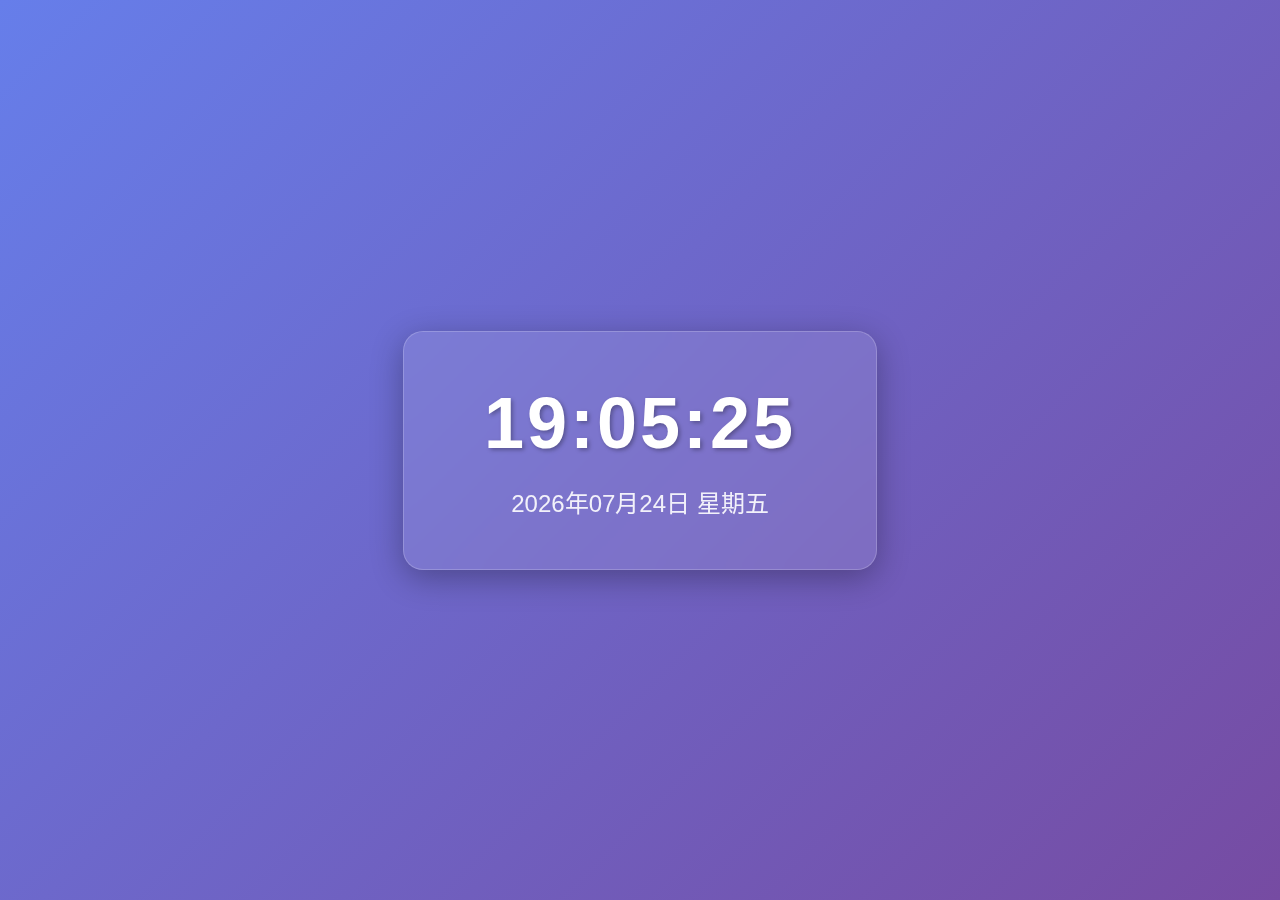
<file: clock.html>
<!DOCTYPE html>
<html lang="zh-CN">
<head>
    <meta charset="UTF-8">
    <meta name="viewport" content="width=device-width, initial-scale=1.0">
    <title>简单时钟</title>
    <style>
        body {
            margin: 0;
            padding: 0;
            display: flex;
            justify-content: center;
            align-items: center;
            min-height: 100vh;
            background: linear-gradient(135deg, #667eea 0%, #764ba2 100%);
            font-family: 'Arial', sans-serif;
        }

        .clock-container {
            background: rgba(255, 255, 255, 0.1);
            backdrop-filter: blur(10px);
            padding: 50px 80px;
            border-radius: 20px;
            box-shadow: 0 8px 32px rgba(0, 0, 0, 0.3);
            border: 1px solid rgba(255, 255, 255, 0.2);
        }

        .clock {
            font-size: 72px;
            color: white;
            text-align: center;
            font-weight: bold;
            letter-spacing: 3px;
            text-shadow: 2px 2px 4px rgba(0, 0, 0, 0.3);
        }

        .date {
            font-size: 24px;
            color: rgba(255, 255, 255, 0.9);
            text-align: center;
            margin-top: 20px;
        }
    </style>
</head>
<body>
    <div class="clock-container">
        <div class="clock" id="clock">00:00:00</div>
        <div class="date" id="date"></div>
    </div>

    <script>
        function updateClock() {
            const now = new Date();

            const hours = String(now.getHours()).padStart(2, '0');
            const minutes = String(now.getMinutes()).padStart(2, '0');
            const seconds = String(now.getSeconds()).padStart(2, '0');

            const timeString = `${hours}:${minutes}:${seconds}`;
            document.getElementById('clock').textContent = timeString;

            const year = now.getFullYear();
            const month = String(now.getMonth() + 1).padStart(2, '0');
            const day = String(now.getDate()).padStart(2, '0');
            const weekdays = ['星期日', '星期一', '星期二', '星期三', '星期四', '星期五', '星期六'];
            const weekday = weekdays[now.getDay()];

            const dateString = `${year}年${month}月${day}日 ${weekday}`;
            document.getElementById('date').textContent = dateString;
        }

        updateClock();
        setInterval(updateClock, 1000);
    </script>
</body>
</html>
</file>
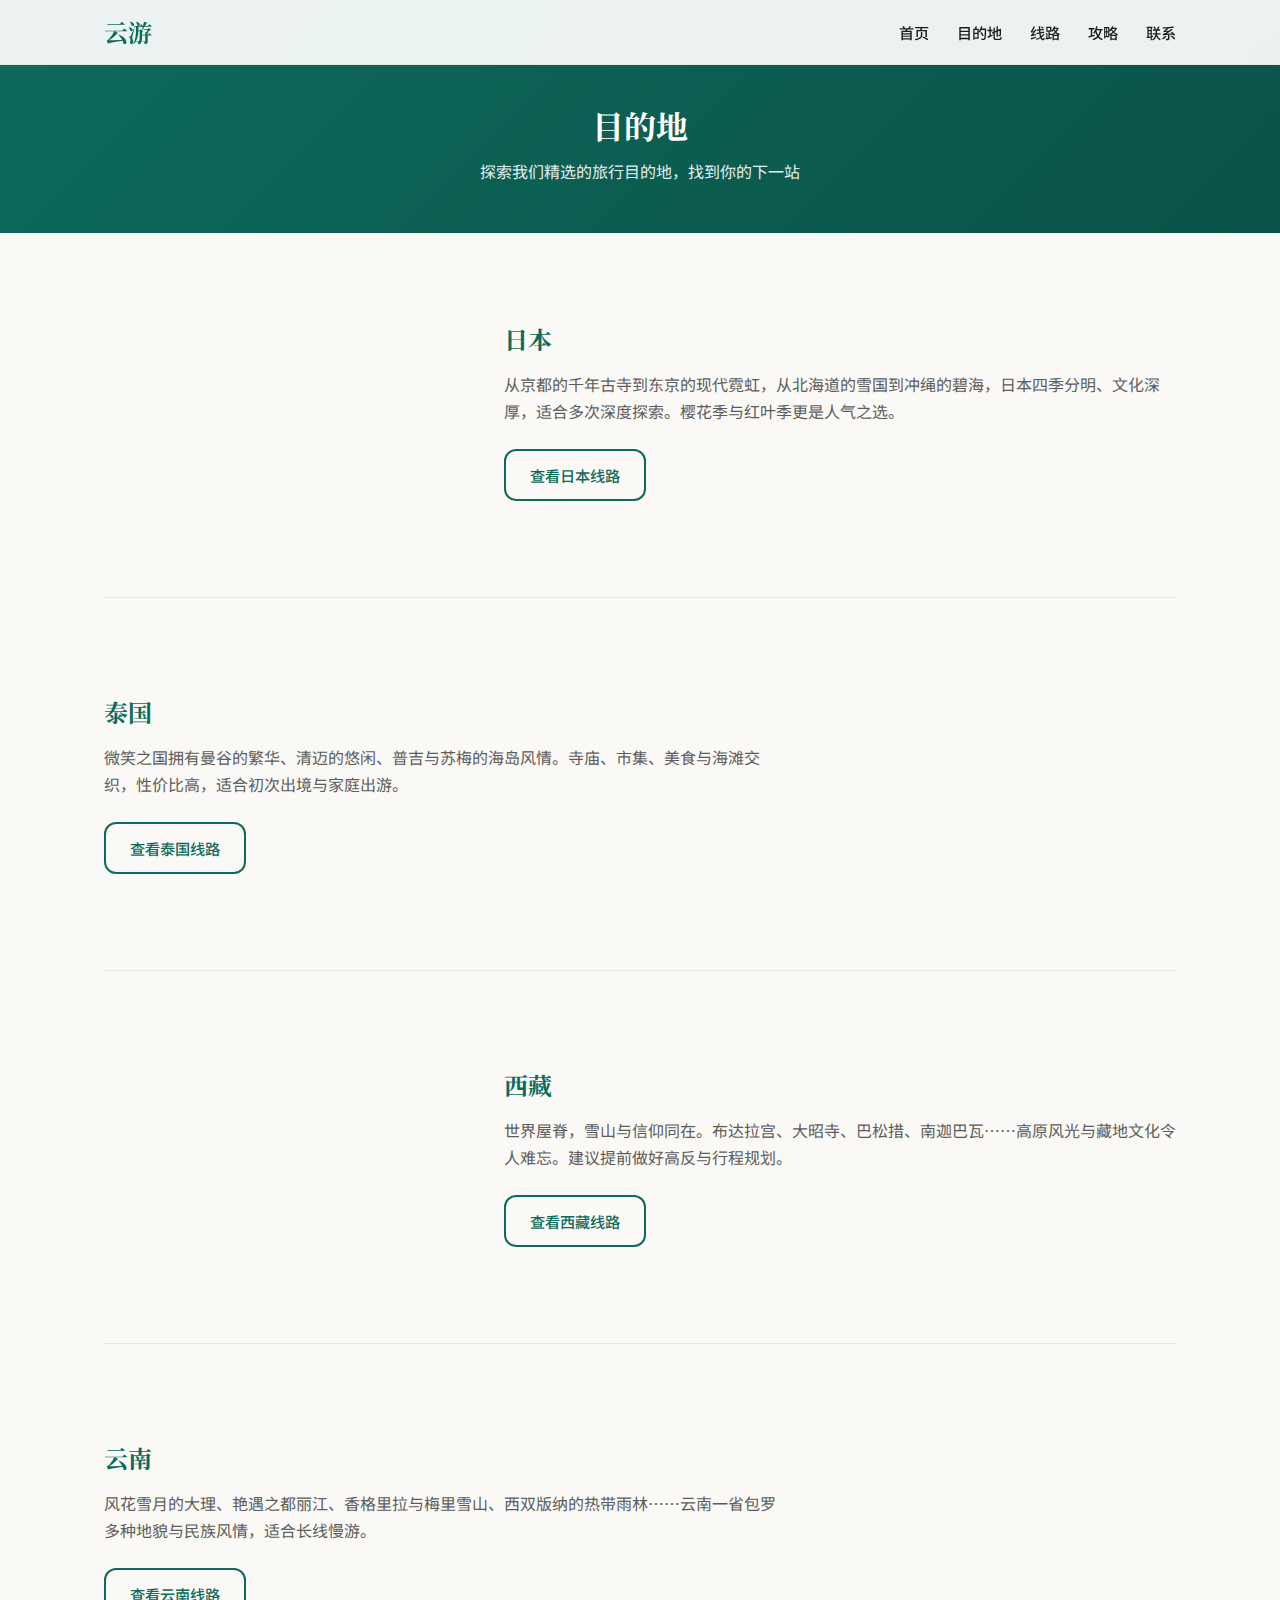
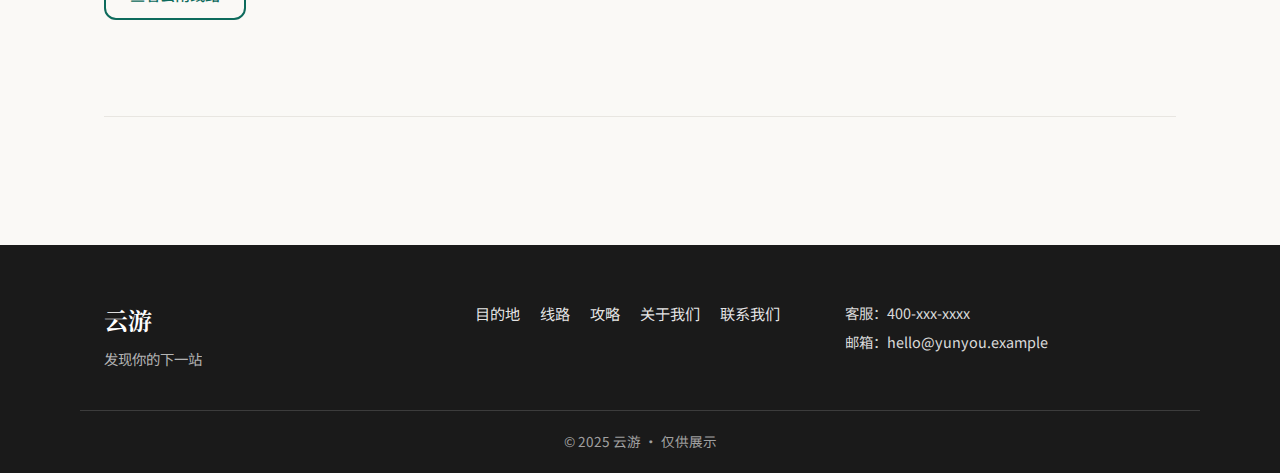
<file: destinations.html>
<!DOCTYPE html>
<html lang="zh-CN">
<head>
  <meta charset="UTF-8" />
  <meta name="viewport" content="width=device-width, initial-scale=1.0" />
  <title>目的地 · 云游</title>
  <link rel="preconnect" href="https://fonts.googleapis.com" />
  <link rel="preconnect" href="https://fonts.gstatic.com" crossorigin />
  <link href="https://fonts.googleapis.com/css2?family=Noto+Serif+SC:wght@400;600;700&family=Noto+Sans+SC:wght@300;400;500;600&display=swap" rel="stylesheet" />
  <link rel="stylesheet" href="styles.css" />
  <style>
    .page-hero {
      padding: 100px 24px 48px;
      background: linear-gradient(135deg, var(--color-primary) 0%, #0a5247 100%);
      color: #fff;
      text-align: center;
    }
    .page-hero h1 { font-family: var(--font-serif); font-size: 2rem; margin-bottom: 8px; }
    .page-hero p { opacity: 0.9; }
    .dest-list { padding: 48px 0 72px; }
    .dest-item {
      display: grid;
      grid-template-columns: 360px 1fr;
      gap: 40px;
      align-items: center;
      margin-bottom: 56px;
      padding-bottom: 56px;
      border-bottom: 1px solid var(--color-border);
    }
    .dest-item:nth-child(even) { grid-template-columns: 1fr 360px; }
    .dest-item:nth-child(even) .dest-item-img { order: 2; }
    .dest-item-img {
      height: 260px;
      border-radius: var(--radius-lg);
      background-size: cover;
      background-position: center;
    }
    .dest-item-content h2 {
      font-family: var(--font-serif);
      font-size: 1.5rem;
      margin-bottom: 12px;
      color: var(--color-primary);
    }
    .dest-item-content p {
      color: var(--color-text-muted);
      margin-bottom: 16px;
      line-height: 1.7;
    }
    .dest-item-content .btn { margin-top: 8px; }
    @media (max-width: 768px) {
      .dest-item, .dest-item:nth-child(even) {
        grid-template-columns: 1fr;
      }
      .dest-item:nth-child(even) .dest-item-img { order: 0; }
      .dest-item-img { height: 200px; }
    }
  </style>
</head>
<body>
  <header class="header">
    <div class="container header-inner">
      <a href="index.html" class="logo">云游</a>
      <nav class="nav">
        <a href="index.html">首页</a>
        <a href="destinations.html">目的地</a>
        <a href="tours.html">线路</a>
        <a href="index.html#guides">攻略</a>
        <a href="index.html#contact">联系</a>
      </nav>
      <button class="btn-menu" aria-label="打开菜单"></button>
    </div>
  </header>

  <section class="page-hero">
    <div class="container">
      <h1>目的地</h1>
      <p>探索我们精选的旅行目的地，找到你的下一站</p>
    </div>
  </section>

  <section class="dest-list">
    <div class="container">
      <article class="dest-item" id="japan">
        <div class="dest-item-img" style="background-image: url(https://images.unsplash.com/photo-1493976040374-85c8e12f0c0e?w=720&q=80);"></div>
        <div class="dest-item-content">
          <h2>日本</h2>
          <p>从京都的千年古寺到东京的现代霓虹，从北海道的雪国到冲绳的碧海，日本四季分明、文化深厚，适合多次深度探索。樱花季与红叶季更是人气之选。</p>
          <a href="tours.html#kyoto" class="btn btn-outline">查看日本线路</a>
        </div>
      </article>
      <article class="dest-item" id="thailand">
        <div class="dest-item-img" style="background-image: url(https://images.unsplash.com/photo-1552465011-b4e21bf6e79a?w=720&q=80);"></div>
        <div class="dest-item-content">
          <h2>泰国</h2>
          <p>微笑之国拥有曼谷的繁华、清迈的悠闲、普吉与苏梅的海岛风情。寺庙、市集、美食与海滩交织，性价比高，适合初次出境与家庭出游。</p>
          <a href="tours.html#chiangmai" class="btn btn-outline">查看泰国线路</a>
        </div>
      </article>
      <article class="dest-item" id="xizang">
        <div class="dest-item-img" style="background-image: url(https://images.unsplash.com/photo-1548013146-72479768bada?w=720&q=80);"></div>
        <div class="dest-item-content">
          <h2>西藏</h2>
          <p>世界屋脊，雪山与信仰同在。布达拉宫、大昭寺、巴松措、南迦巴瓦……高原风光与藏地文化令人难忘。建议提前做好高反与行程规划。</p>
          <a href="tours.html#tibet" class="btn btn-outline">查看西藏线路</a>
        </div>
      </article>
      <article class="dest-item" id="yunnan">
        <div class="dest-item-img" style="background-image: url(https://images.unsplash.com/photo-1528181304800-259b08848526?w=720&q=80);"></div>
        <div class="dest-item-content">
          <h2>云南</h2>
          <p>风花雪月的大理、艳遇之都丽江、香格里拉与梅里雪山、西双版纳的热带雨林……云南一省包罗多种地貌与民族风情，适合长线慢游。</p>
          <a href="tours.html" class="btn btn-outline">查看云南线路</a>
        </div>
      </article>
    </div>
  </section>

  <footer class="footer">
    <div class="container footer-inner">
      <div class="footer-brand">
        <span class="logo">云游</span>
        <p>发现你的下一站</p>
      </div>
      <div class="footer-links">
        <a href="destinations.html">目的地</a>
        <a href="tours.html">线路</a>
        <a href="index.html#guides">攻略</a>
        <a href="#">关于我们</a>
        <a href="index.html#contact">联系我们</a>
      </div>
      <div class="footer-contact">
        <p>客服：400-xxx-xxxx</p>
        <p>邮箱：hello@yunyou.example</p>
      </div>
    </div>
    <div class="footer-bottom">
      <p>© 2025 云游 · 仅供展示</p>
    </div>
  </footer>

  <script src="script.js"></script>
</body>
</html>
</file>
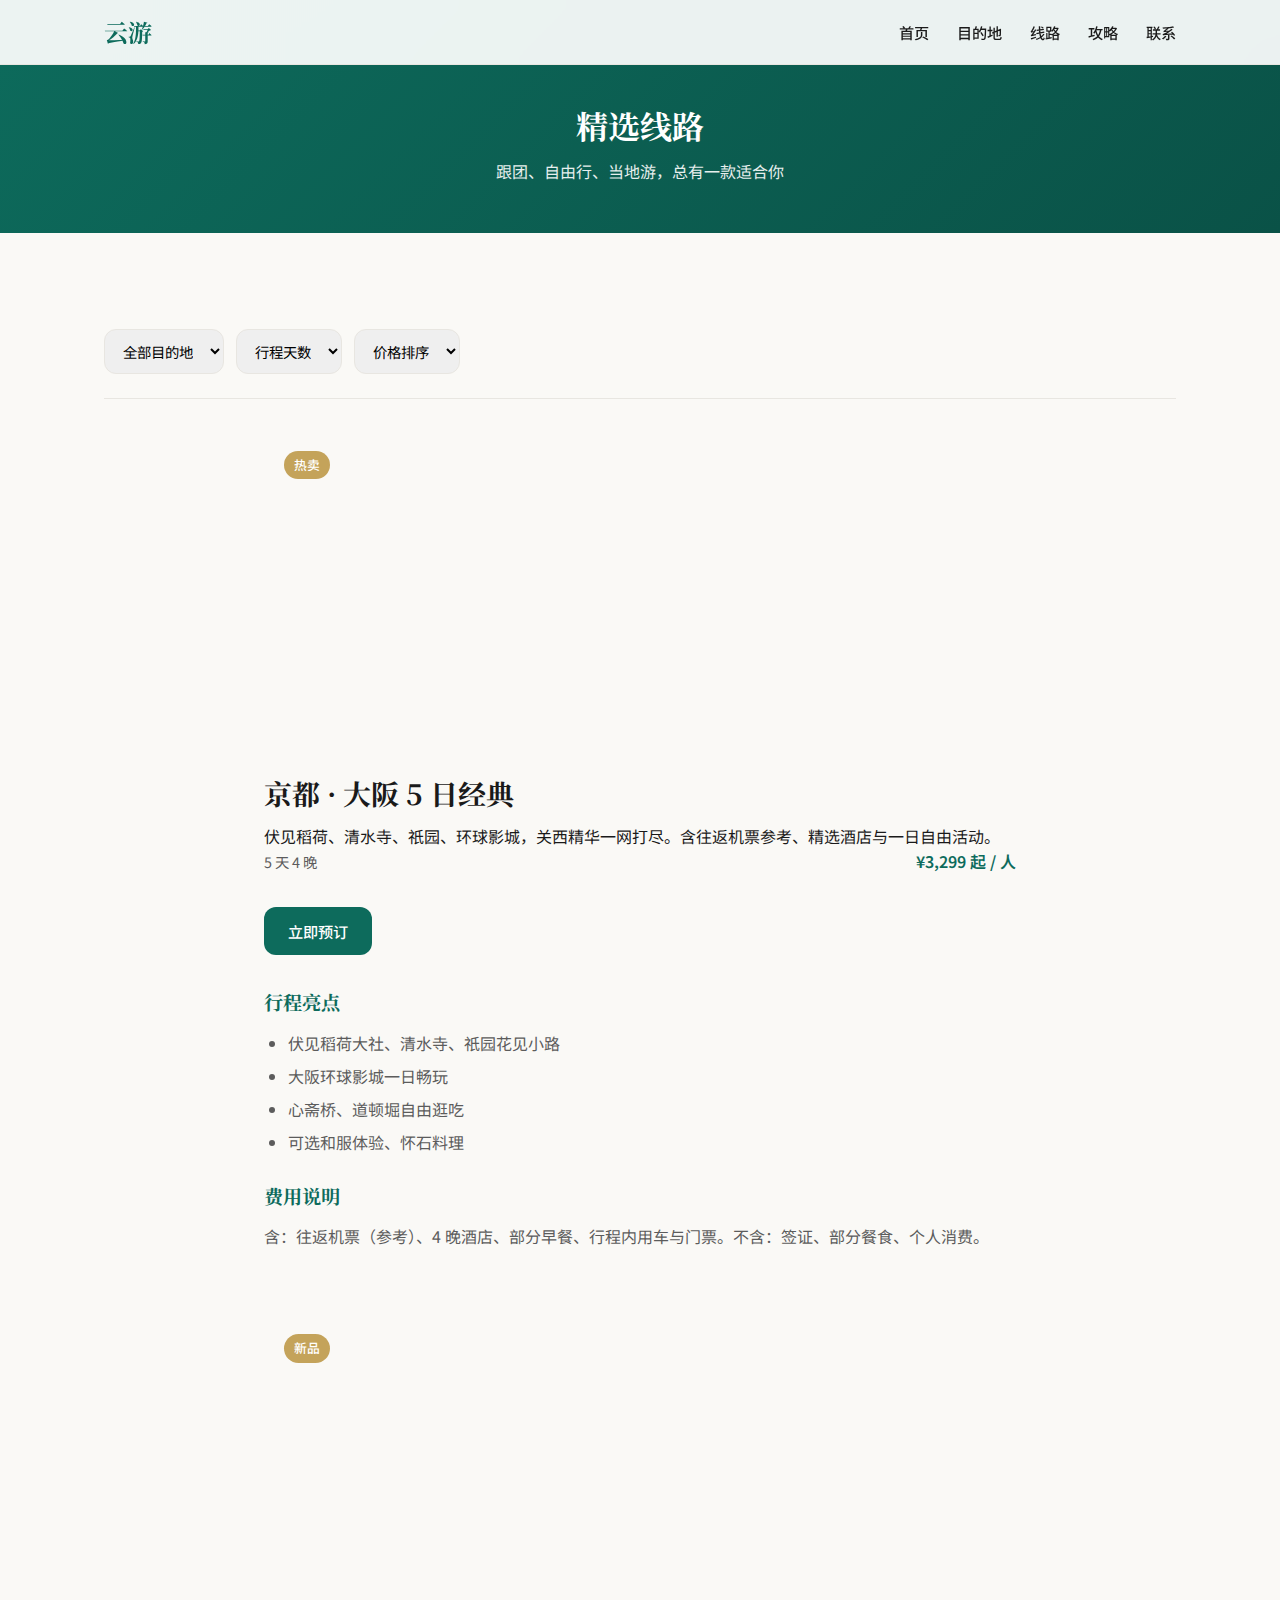
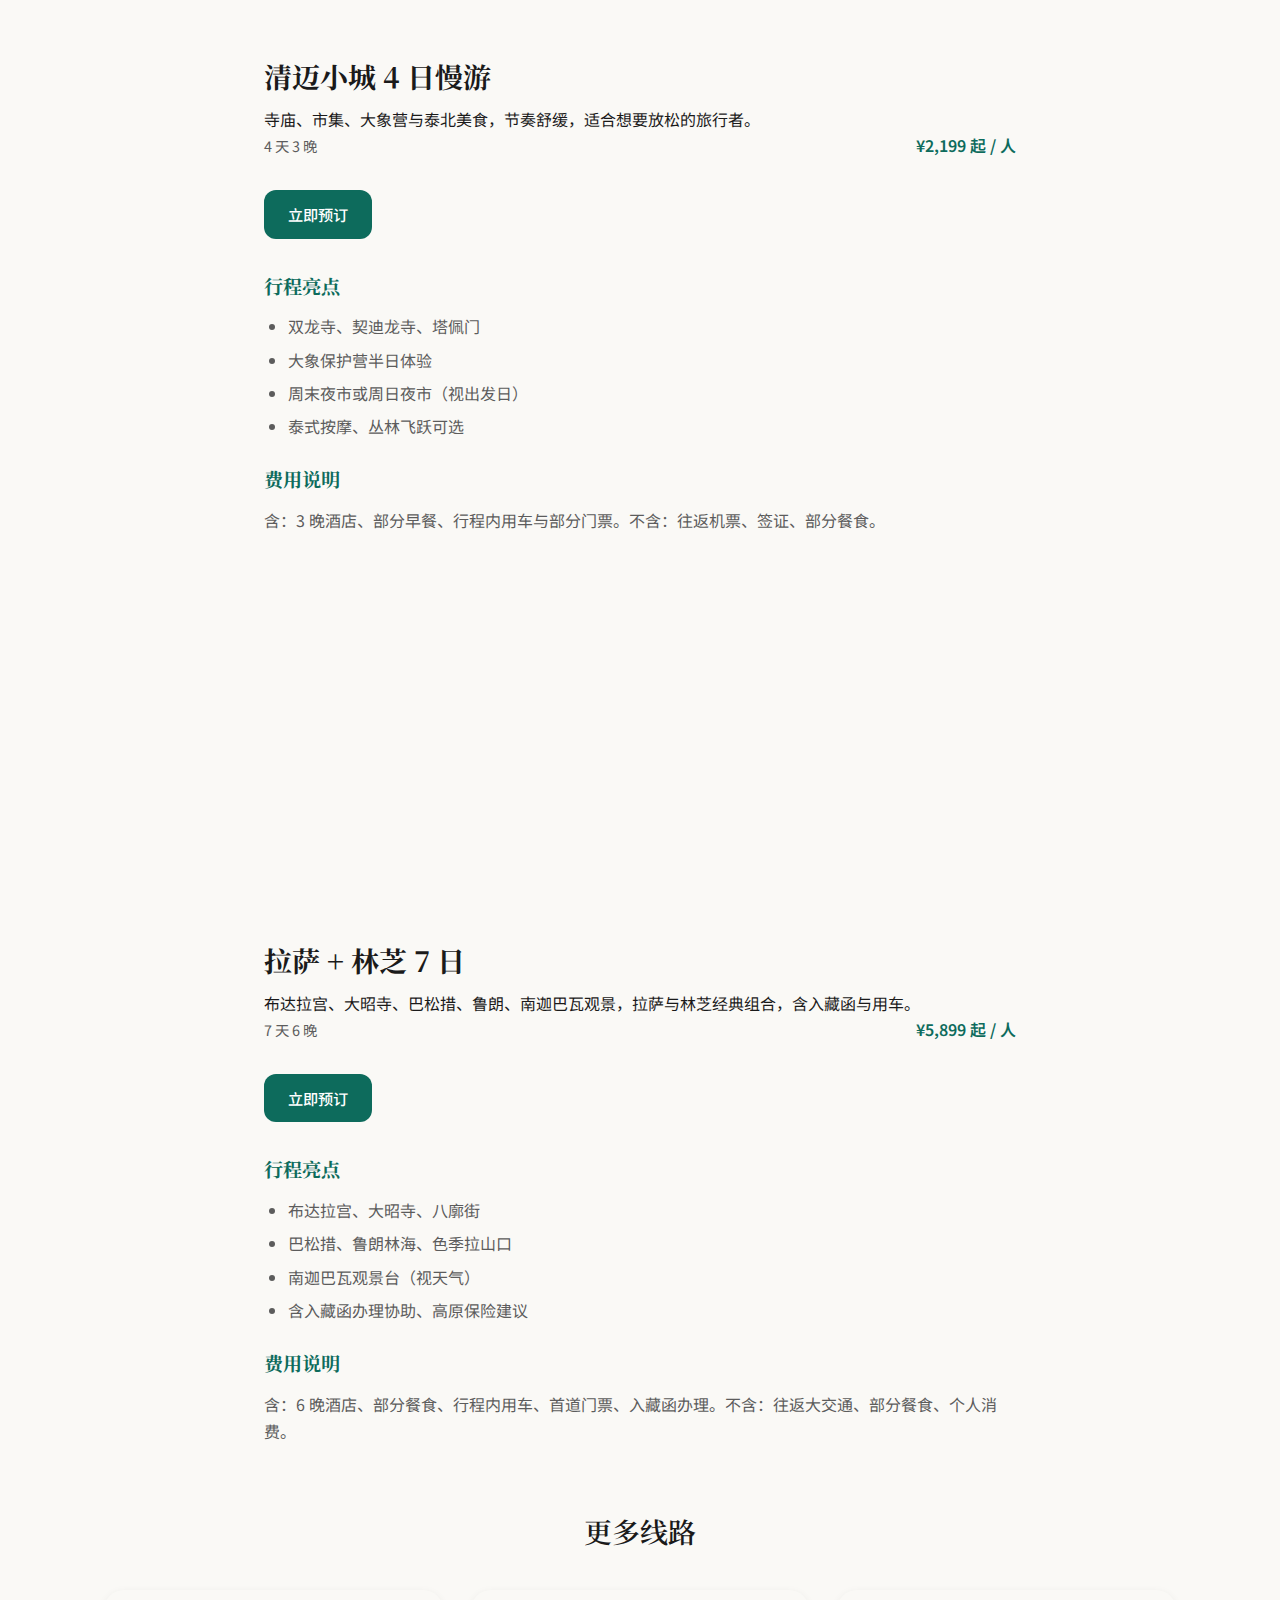
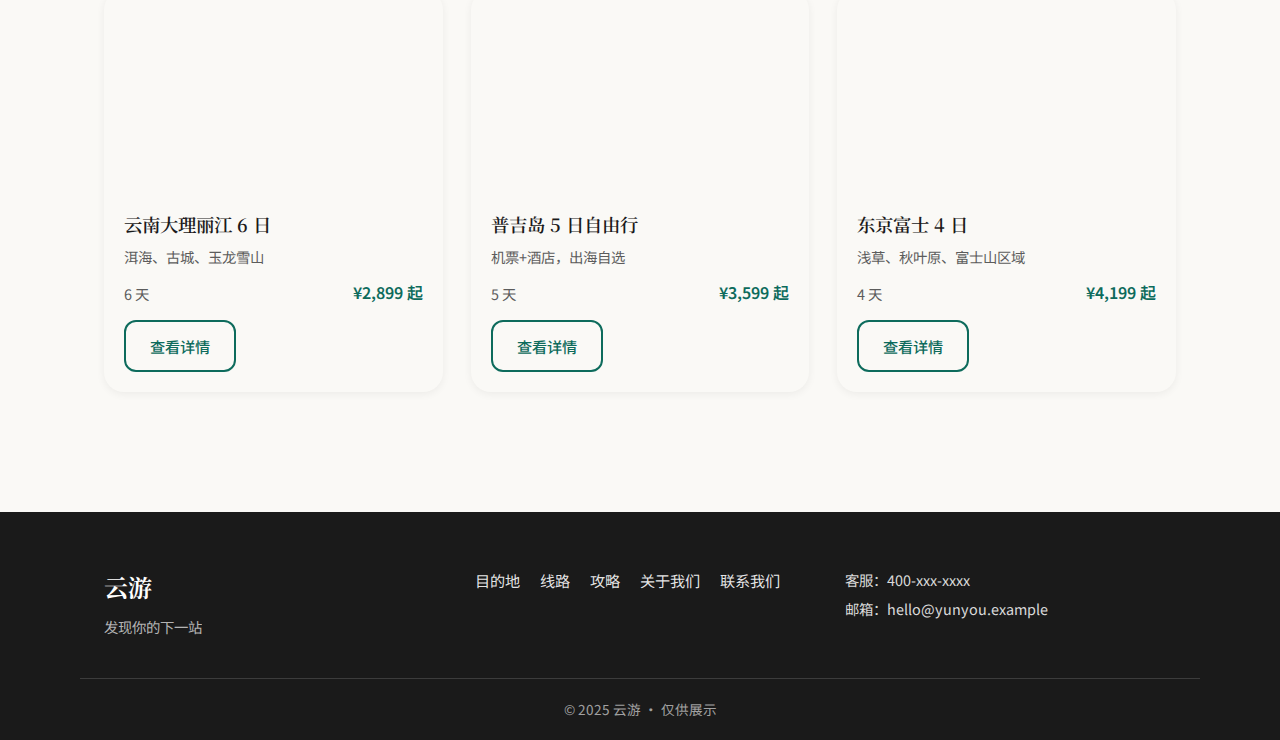
<file: tours.html>
<!DOCTYPE html>
<html lang="zh-CN">
<head>
  <meta charset="UTF-8" />
  <meta name="viewport" content="width=device-width, initial-scale=1.0" />
  <title>线路 · 云游</title>
  <link rel="preconnect" href="https://fonts.googleapis.com" />
  <link rel="preconnect" href="https://fonts.gstatic.com" crossorigin />
  <link href="https://fonts.googleapis.com/css2?family=Noto+Serif+SC:wght@400;600;700&family=Noto+Sans+SC:wght@300;400;500;600&display=swap" rel="stylesheet" />
  <link rel="stylesheet" href="styles.css" />
  <style>
    .page-hero {
      padding: 100px 24px 48px;
      background: linear-gradient(135deg, var(--color-primary) 0%, #0a5247 100%);
      color: #fff;
      text-align: center;
    }
    .page-hero h1 { font-family: var(--font-serif); font-size: 2rem; margin-bottom: 8px; }
    .page-hero p { opacity: 0.9; }
    .filters {
      display: flex;
      flex-wrap: wrap;
      gap: 12px;
      padding: 24px 0;
      border-bottom: 1px solid var(--color-border);
      margin-bottom: 32px;
    }
    .filters select {
      padding: 10px 14px;
      border: 1px solid var(--color-border);
      border-radius: var(--radius);
      font-family: var(--font-sans);
      font-size: 0.9rem;
    }
    .tours-page .tour-grid { padding-bottom: 48px; }
    .tour-detail {
      max-width: 800px;
      margin: 0 auto 64px;
      padding: 0 24px;
    }
    .tour-detail-hero {
      margin-bottom: 32px;
      position: relative;
    }
    .tour-detail-hero .tour-img {
      height: 320px;
      border-radius: var(--radius-lg);
      margin-bottom: 20px;
    }
    .tour-detail-hero .tour-tag {
      position: absolute;
      top: 20px;
      left: 20px;
    }
    .tour-detail-hero h2 {
      font-family: var(--font-serif);
      font-size: 1.75rem;
      margin-bottom: 8px;
    }
    .tour-detail-hero .tour-meta {
      margin-bottom: 16px;
    }
    .tour-detail-body h3 {
      font-family: var(--font-serif);
      font-size: 1.2rem;
      margin: 24px 0 12px;
      color: var(--color-primary);
    }
    .tour-detail-body p, .tour-detail-body ul {
      color: var(--color-text-muted);
      margin-bottom: 16px;
      line-height: 1.7;
    }
    .tour-detail-body ul { padding-left: 24px; }
    .tour-detail-body li { margin-bottom: 6px; }
    .tour-detail .btn-primary { margin-top: 16px; }
  </style>
</head>
<body>
  <header class="header">
    <div class="container header-inner">
      <a href="index.html" class="logo">云游</a>
      <nav class="nav">
        <a href="index.html">首页</a>
        <a href="destinations.html">目的地</a>
        <a href="tours.html">线路</a>
        <a href="index.html#guides">攻略</a>
        <a href="index.html#contact">联系</a>
      </nav>
      <button class="btn-menu" aria-label="打开菜单"></button>
    </div>
  </header>

  <section class="page-hero">
    <div class="container">
      <h1>精选线路</h1>
      <p>跟团、自由行、当地游，总有一款适合你</p>
    </div>
  </section>

  <section class="section tours-page">
    <div class="container">
      <div class="filters">
        <select>
          <option>全部目的地</option>
          <option>日本</option>
          <option>泰国</option>
          <option>西藏</option>
          <option>云南</option>
        </select>
        <select>
          <option>行程天数</option>
          <option>3-5 天</option>
          <option>6-7 天</option>
          <option>8 天以上</option>
        </select>
        <select>
          <option>价格排序</option>
          <option>从低到高</option>
          <option>从高到低</option>
        </select>
      </div>

      <!-- 线路详情块：京都大阪 -->
      <div class="tour-detail" id="kyoto">
        <div class="tour-detail-hero">
          <div class="tour-img" style="background-image: url(https://images.unsplash.com/photo-1493976040374-85c8e12f0c0e?w=900&q=80);"></div>
          <span class="tour-tag">热卖</span>
          <h2>京都 · 大阪 5 日经典</h2>
          <p>伏见稻荷、清水寺、祇园、环球影城，关西精华一网打尽。含往返机票参考、精选酒店与一日自由活动。</p>
          <div class="tour-meta">
            <span>5 天 4 晚</span>
            <span class="tour-price">¥3,299 起 / 人</span>
          </div>
          <a href="#" class="btn btn-primary">立即预订</a>
        </div>
        <div class="tour-detail-body">
          <h3>行程亮点</h3>
          <ul>
            <li>伏见稻荷大社、清水寺、祇园花见小路</li>
            <li>大阪环球影城一日畅玩</li>
            <li>心斋桥、道顿堀自由逛吃</li>
            <li>可选和服体验、怀石料理</li>
          </ul>
          <h3>费用说明</h3>
          <p>含：往返机票（参考）、4 晚酒店、部分早餐、行程内用车与门票。不含：签证、部分餐食、个人消费。</p>
        </div>
      </div>

      <!-- 线路详情块：清迈 -->
      <div class="tour-detail" id="chiangmai">
        <div class="tour-detail-hero">
          <div class="tour-img" style="background-image: url(https://images.unsplash.com/photo-1552465011-b4e21bf6e79a?w=900&q=80);"></div>
          <span class="tour-tag">新品</span>
          <h2>清迈小城 4 日慢游</h2>
          <p>寺庙、市集、大象营与泰北美食，节奏舒缓，适合想要放松的旅行者。</p>
          <div class="tour-meta">
            <span>4 天 3 晚</span>
            <span class="tour-price">¥2,199 起 / 人</span>
          </div>
          <a href="#" class="btn btn-primary">立即预订</a>
        </div>
        <div class="tour-detail-body">
          <h3>行程亮点</h3>
          <ul>
            <li>双龙寺、契迪龙寺、塔佩门</li>
            <li>大象保护营半日体验</li>
            <li>周末夜市或周日夜市（视出发日）</li>
            <li>泰式按摩、丛林飞跃可选</li>
          </ul>
          <h3>费用说明</h3>
          <p>含：3 晚酒店、部分早餐、行程内用车与部分门票。不含：往返机票、签证、部分餐食。</p>
        </div>
      </div>

      <!-- 线路详情块：西藏 -->
      <div class="tour-detail" id="tibet">
        <div class="tour-detail-hero">
          <div class="tour-img" style="background-image: url(https://images.unsplash.com/photo-1548013146-72479768bada?w=900&q=80);"></div>
          <h2>拉萨 + 林芝 7 日</h2>
          <p>布达拉宫、大昭寺、巴松措、鲁朗、南迦巴瓦观景，拉萨与林芝经典组合，含入藏函与用车。</p>
          <div class="tour-meta">
            <span>7 天 6 晚</span>
            <span class="tour-price">¥5,899 起 / 人</span>
          </div>
          <a href="#" class="btn btn-primary">立即预订</a>
        </div>
        <div class="tour-detail-body">
          <h3>行程亮点</h3>
          <ul>
            <li>布达拉宫、大昭寺、八廓街</li>
            <li>巴松措、鲁朗林海、色季拉山口</li>
            <li>南迦巴瓦观景台（视天气）</li>
            <li>含入藏函办理协助、高原保险建议</li>
          </ul>
          <h3>费用说明</h3>
          <p>含：6 晚酒店、部分餐食、行程内用车、首道门票、入藏函办理。不含：往返大交通、部分餐食、个人消费。</p>
        </div>
      </div>

      <!-- 卡片列表 -->
      <h2 class="section-title">更多线路</h2>
      <div class="tour-grid">
        <article class="tour-card">
          <div class="tour-img" style="background-image: url(https://images.unsplash.com/photo-1528360983277-13d401cdc186?w=600&q=80);"></div>
          <div class="tour-body">
            <h3>云南大理丽江 6 日</h3>
            <p>洱海、古城、玉龙雪山</p>
            <div class="tour-meta">
              <span>6 天</span>
              <span class="tour-price">¥2,899 起</span>
            </div>
            <a href="#" class="btn btn-outline">查看详情</a>
          </div>
        </article>
        <article class="tour-card">
          <div class="tour-img" style="background-image: url(https://images.unsplash.com/photo-1507525428034-b723cf961d3e?w=600&q=80);"></div>
          <div class="tour-body">
            <h3>普吉岛 5 日自由行</h3>
            <p>机票+酒店，出海自选</p>
            <div class="tour-meta">
              <span>5 天</span>
              <span class="tour-price">¥3,599 起</span>
            </div>
            <a href="#" class="btn btn-outline">查看详情</a>
          </div>
        </article>
        <article class="tour-card">
          <div class="tour-img" style="background-image: url(https://images.unsplash.com/photo-1545569341-9eb8b30979d9?w=600&q=80);"></div>
          <div class="tour-body">
            <h3>东京富士 4 日</h3>
            <p>浅草、秋叶原、富士山区域</p>
            <div class="tour-meta">
              <span>4 天</span>
              <span class="tour-price">¥4,199 起</span>
            </div>
            <a href="#" class="btn btn-outline">查看详情</a>
          </div>
        </article>
      </div>
    </div>
  </section>

  <footer class="footer">
    <div class="container footer-inner">
      <div class="footer-brand">
        <span class="logo">云游</span>
        <p>发现你的下一站</p>
      </div>
      <div class="footer-links">
        <a href="destinations.html">目的地</a>
        <a href="tours.html">线路</a>
        <a href="index.html#guides">攻略</a>
        <a href="#">关于我们</a>
        <a href="index.html#contact">联系我们</a>
      </div>
      <div class="footer-contact">
        <p>客服：400-xxx-xxxx</p>
        <p>邮箱：hello@yunyou.example</p>
      </div>
    </div>
    <div class="footer-bottom">
      <p>© 2025 云游 · 仅供展示</p>
    </div>
  </footer>

  <script src="script.js"></script>
</body>
</html>
</file>
<file: styles.css>
/* 云游 · 旅游网站样式 */
:root {
  --font-serif: "Noto Serif SC", serif;
  --font-sans: "Noto Sans SC", sans-serif;
  --color-bg: #faf9f6;
  --color-surface: #fff;
  --color-primary: #0d6b5c;
  --color-primary-light: #128a78;
  --color-accent: #c4a35a;
  --color-text: #1a1a1a;
  --color-text-muted: #5c5c5c;
  --color-border: #e8e6e1;
  --shadow-sm: 0 2px 8px rgba(0,0,0,0.06);
  --shadow-md: 0 8px 24px rgba(0,0,0,0.08);
  --radius: 12px;
  --radius-lg: 20px;
}

* {
  box-sizing: border-box;
  margin: 0;
  padding: 0;
}

html {
  scroll-behavior: smooth;
}

body {
  font-family: var(--font-sans);
  font-weight: 400;
  color: var(--color-text);
  background: var(--color-bg);
  line-height: 1.6;
}

.container {
  max-width: 1120px;
  margin: 0 auto;
  padding: 0 24px;
}

/* Header */
.header {
  position: fixed;
  top: 0;
  left: 0;
  right: 0;
  z-index: 100;
  background: rgba(255,255,255,0.92);
  backdrop-filter: blur(12px);
  border-bottom: 1px solid var(--color-border);
}

.header-inner {
  display: flex;
  align-items: center;
  justify-content: space-between;
  height: 64px;
}

.logo {
  font-family: var(--font-serif);
  font-size: 1.5rem;
  font-weight: 700;
  color: var(--color-primary);
  text-decoration: none;
}

.nav {
  display: flex;
  gap: 28px;
}

.nav a {
  color: var(--color-text);
  text-decoration: none;
  font-weight: 500;
  font-size: 0.95rem;
}

.nav a:hover {
  color: var(--color-primary);
}

.btn-menu {
  display: none;
  width: 28px;
  height: 28px;
  border: none;
  background: url("data:image/svg+xml,%3Csvg xmlns='http://www.w3.org/2000/svg' fill='none' viewBox='0 0 24 24' stroke='%231a1a1a'%3E%3Cpath stroke-linecap='round' stroke-linejoin='round' stroke-width='2' d='M4 6h16M4 12h16M4 18h16'/%3E%3C/svg%3E") center/contain no-repeat;
  cursor: pointer;
}

/* Buttons */
.btn {
  display: inline-flex;
  align-items: center;
  justify-content: center;
  padding: 12px 24px;
  font-family: var(--font-sans);
  font-size: 0.95rem;
  font-weight: 500;
  border-radius: var(--radius);
  border: none;
  cursor: pointer;
  text-decoration: none;
  transition: background 0.2s, color 0.2s, box-shadow 0.2s;
}

.btn-primary {
  background: var(--color-primary);
  color: #fff;
}

.btn-primary:hover {
  background: var(--color-primary-light);
  box-shadow: var(--shadow-sm);
}

.btn-outline {
  background: transparent;
  color: var(--color-primary);
  border: 2px solid var(--color-primary);
}

.btn-outline:hover {
  background: var(--color-primary);
  color: #fff;
}

/* Hero */
.hero {
  position: relative;
  min-height: 85vh;
  display: flex;
  align-items: center;
  justify-content: center;
  padding: 120px 24px 80px;
  overflow: hidden;
}

.hero-bg {
  position: absolute;
  inset: 0;
  background: linear-gradient(135deg, #0d6b5c 0%, #0a5247 50%, #083d35 100%);
  background-image: 
    linear-gradient(to bottom, rgba(13,107,92,0.85) 0%, rgba(8,61,53,0.9) 100%),
    url(https://images.unsplash.com/photo-1488646953014-85cb44e25828?w=1920&q=80);
  background-size: cover;
  background-position: center;
}

.hero-content {
  position: relative;
  z-index: 1;
  text-align: center;
  max-width: 640px;
}

.hero h1 {
  font-family: var(--font-serif);
  font-size: clamp(2rem, 5vw, 3rem);
  font-weight: 700;
  color: #fff;
  margin-bottom: 12px;
  letter-spacing: 0.02em;
}

.hero-content > p {
  color: rgba(255,255,255,0.9);
  font-size: 1.1rem;
  margin-bottom: 40px;
}

.hero-search {
  display: flex;
  flex-wrap: wrap;
  gap: 12px;
  justify-content: center;
  background: rgba(255,255,255,0.95);
  padding: 20px;
  border-radius: var(--radius-lg);
  box-shadow: var(--shadow-md);
}

.hero-search input,
.hero-search select {
  padding: 12px 16px;
  border: 1px solid var(--color-border);
  border-radius: var(--radius);
  font-family: var(--font-sans);
  font-size: 0.95rem;
  min-width: 140px;
}

.hero-search input[type="date"] {
  min-width: 160px;
}

.hero-search .btn-primary {
  min-width: 100px;
}

/* Sections */
.section {
  padding: 72px 0;
}

.section-title {
  font-family: var(--font-serif);
  font-size: 1.75rem;
  font-weight: 600;
  color: var(--color-text);
  margin-bottom: 36px;
  text-align: center;
}

/* Destinations */
.dest-grid {
  display: grid;
  grid-template-columns: repeat(4, 1fr);
  gap: 20px;
}

.dest-card {
  position: relative;
  display: block;
  height: 220px;
  border-radius: var(--radius-lg);
  overflow: hidden;
  text-decoration: none;
  color: #fff;
  background: var(--color-primary);
  background-size: cover;
  background-position: center;
  transition: transform 0.25s ease, box-shadow 0.25s ease;
}

.dest-card:hover {
  transform: translateY(-4px);
  box-shadow: var(--shadow-md);
}

.dest-card:nth-child(1) { background-image: linear-gradient(to top, rgba(0,0,0,0.6), transparent 50%), url(https://images.unsplash.com/photo-1493976040374-85c8e12f0c0e?w=500&q=80); }
.dest-card:nth-child(2) { background-image: linear-gradient(to top, rgba(0,0,0,0.6), transparent 50%), url(https://images.unsplash.com/photo-1552465011-b4e21bf6e79a?w=500&q=80); }
.dest-card:nth-child(3) { background-image: linear-gradient(to top, rgba(0,0,0,0.6), transparent 50%), url(https://images.unsplash.com/photo-1548013146-72479768bada?w=500&q=80); }
.dest-card:nth-child(4) { background-image: linear-gradient(to top, rgba(0,0,0,0.6), transparent 50%), url(https://images.unsplash.com/photo-1528181304800-259b08848526?w=500&q=80); }

.dest-label,
.dest-desc {
  position: absolute;
  left: 20px;
  right: 20px;
}

.dest-label {
  bottom: 44px;
  font-family: var(--font-serif);
  font-size: 1.35rem;
  font-weight: 600;
}

.dest-desc {
  bottom: 18px;
  font-size: 0.9rem;
  opacity: 0.9;
}

/* Tours */
.tours {
  background: var(--color-surface);
}

.tour-grid {
  display: grid;
  grid-template-columns: repeat(3, 1fr);
  gap: 28px;
}

.tour-card {
  background: var(--color-bg);
  border-radius: var(--radius-lg);
  overflow: hidden;
  box-shadow: var(--shadow-sm);
  transition: box-shadow 0.25s ease, transform 0.25s ease;
}

.tour-card:hover {
  box-shadow: var(--shadow-md);
  transform: translateY(-2px);
}

.tour-img {
  height: 200px;
  background-size: cover;
  background-position: center;
  position: relative;
}

.tour-tag {
  position: absolute;
  top: 12px;
  left: 12px;
  padding: 4px 10px;
  background: var(--color-accent);
  color: #fff;
  font-size: 0.8rem;
  font-weight: 500;
  border-radius: 20px;
}

.tour-body {
  padding: 20px;
}

.tour-body h3 {
  font-family: var(--font-serif);
  font-size: 1.15rem;
  font-weight: 600;
  margin-bottom: 6px;
}

.tour-body p {
  color: var(--color-text-muted);
  font-size: 0.9rem;
  margin-bottom: 12px;
}

.tour-meta {
  display: flex;
  justify-content: space-between;
  align-items: center;
  margin-bottom: 14px;
  font-size: 0.9rem;
  color: var(--color-text-muted);
}

.tour-price {
  color: var(--color-primary);
  font-weight: 600;
  font-size: 1rem;
}

.section-cta {
  text-align: center;
  margin-top: 40px;
}

/* Guides */
.guide-grid {
  display: grid;
  grid-template-columns: repeat(3, 1fr);
  gap: 24px;
}

.guide-card {
  display: block;
  background: var(--color-surface);
  border-radius: var(--radius-lg);
  overflow: hidden;
  text-decoration: none;
  color: inherit;
  box-shadow: var(--shadow-sm);
  transition: box-shadow 0.25s ease, transform 0.25s ease;
}

.guide-card:hover {
  box-shadow: var(--shadow-md);
  transform: translateY(-2px);
}

.guide-img {
  height: 160px;
  background-size: cover;
  background-position: center;
}

.guide-body {
  padding: 18px;
}

.guide-body h3 {
  font-family: var(--font-serif);
  font-size: 1.05rem;
  font-weight: 600;
  margin-bottom: 4px;
}

.guide-body p {
  color: var(--color-text-muted);
  font-size: 0.88rem;
}

/* Footer */
.footer {
  background: var(--color-text);
  color: rgba(255,255,255,0.85);
  padding: 56px 0 0;
}

.footer-inner {
  display: grid;
  grid-template-columns: 1fr 1fr 1fr;
  gap: 40px;
  padding-bottom: 40px;
  border-bottom: 1px solid rgba(255,255,255,0.15);
}

.footer .logo {
  color: #fff;
}

.footer-brand p {
  margin-top: 8px;
  font-size: 0.9rem;
  opacity: 0.8;
}

.footer-links {
  display: flex;
  flex-wrap: wrap;
  gap: 20px;
}

.footer-links a {
  color: rgba(255,255,255,0.9);
  text-decoration: none;
  font-size: 0.95rem;
}

.footer-links a:hover {
  color: var(--color-accent);
}

.footer-contact p {
  font-size: 0.9rem;
  margin-bottom: 6px;
}

.footer-bottom {
  padding: 20px 24px;
  text-align: center;
}

.footer-bottom p {
  font-size: 0.85rem;
  opacity: 0.7;
}

/* Responsive */
@media (max-width: 900px) {
  .dest-grid {
    grid-template-columns: repeat(2, 1fr);
  }
  .tour-grid {
    grid-template-columns: 1fr;
    max-width: 400px;
    margin: 0 auto;
  }
  .guide-grid {
    grid-template-columns: 1fr;
    max-width: 360px;
    margin: 0 auto;
  }
  .footer-inner {
    grid-template-columns: 1fr;
    text-align: center;
  }
  .footer-links {
    justify-content: center;
  }
}

@media (max-width: 640px) {
  .nav {
    display: none;
  }
  .btn-menu {
    display: block;
  }
  .hero-search {
    flex-direction: column;
  }
  .hero-search input,
  .hero-search select {
    width: 100%;
    min-width: 0;
  }
  .dest-grid {
    grid-template-columns: 1fr;
  }
  .section {
    padding: 48px 0;
  }
}

/* 移动端展开菜单 */
.nav.open {
  display: flex;
  position: fixed;
  top: 64px;
  left: 0;
  right: 0;
  background: var(--color-surface);
  flex-direction: column;
  padding: 24px;
  gap: 16px;
  border-bottom: 1px solid var(--color-border);
}
</file>
